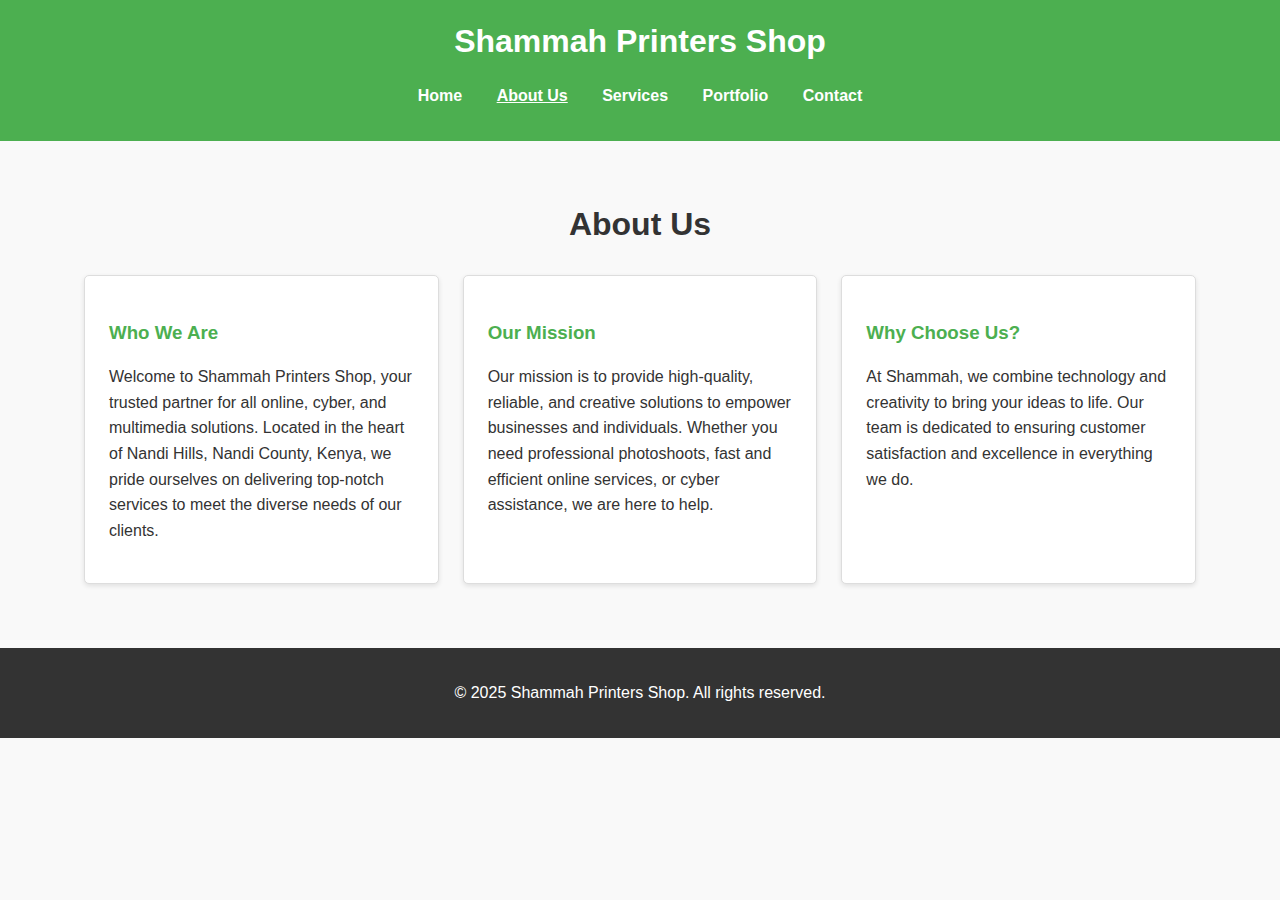
<file: about.html>
<!DOCTYPE html>
<html lang="en">
<head>
    <meta charset="UTF-8">
    <meta name="viewport" content="width=device-width, initial-scale=1.0">
    <title>About Us - Shammah Printers Shop</title>
    <style>
        /* General Reset */
        body {
            margin: 0;
            font-family: Arial, sans-serif;
            line-height: 1.6;
            color: #333;
            background: #f9f9f9;
        }

        .container {
            width: 90%;
            max-width: 1200px;
            margin: auto;
        }

        /* Header */
        header {
            background: #4CAF50;
            color: #fff;
            padding: 1rem 0;
            text-align: center;
        }

        header h1 {
            margin: 0;
            display: inline-block;
            vertical-align: middle;
        }

        /* Navigation */
        nav ul {
            list-style: none;
            padding: 0;
            text-align: center;
        }

        nav ul li {
            display: inline;
            margin: 0 15px;
        }

        nav ul li a {
            color: #fff;
            text-decoration: none;
            font-weight: bold;
        }

        nav ul li a.active {
            text-decoration: underline;
        }

        /* About Section */
        .about {
            padding: 2rem 0;
            text-align: center;
        }

        .about h2 {
            font-size: 2rem;
            margin-bottom: 1.5rem;
        }

        .about-content {
            display: grid;
            grid-template-columns: repeat(auto-fit, minmax(300px, 1fr));
            gap: 1.5rem;
            padding: 0 20px;
        }

        .about-box {
            background: #fff;
            padding: 1.5rem;
            border: 1px solid #ddd;
            border-radius: 5px;
            box-shadow: 0 2px 5px rgba(0, 0, 0, 0.1);
            text-align: left;
        }

        .about-box h3 {
            color: #4CAF50;
            margin-bottom: 10px;
        }

        /* Footer */
        footer {
            background: #333;
            color: #fff;
            text-align: center;
            padding: 1rem 0;
            margin-top: 2rem;
        }
    </style>
</head>
<body>
    <!-- Header Section -->
    <header>
        <div class="container">
            <h1>Shammah Printers Shop</h1>
            <nav>
                <ul>
                    <li><a href="index.html">Home</a></li>
                    <li><a href="about.html" class="active">About Us</a></li>
                    <li><a href="services.html">Services</a></li>
                    <li><a href="portfolio.html">Portfolio</a></li>
                    <li><a href="contact.html">Contact</a></li>
                </ul>
            </nav>
        </div>
    </header>

    <!-- About Section -->
    <section class="about">
        <div class="container">
            <h2>About Us</h2>
            <div class="about-content">
                <div class="about-box">
                    <h3>Who We Are</h3>
                    <p>Welcome to Shammah Printers Shop, your trusted partner for all online, cyber, and multimedia solutions. Located in the heart of Nandi Hills, Nandi County, Kenya, we pride ourselves on delivering top-notch services to meet the diverse needs of our clients.</p>
                </div>
                <div class="about-box">
                    <h3>Our Mission</h3>
                    <p>Our mission is to provide high-quality, reliable, and creative solutions to empower businesses and individuals. Whether you need professional photoshoots, fast and efficient online services, or cyber assistance, we are here to help.</p>
                </div>
                <div class="about-box">
                    <h3>Why Choose Us?</h3>
                    <p>At Shammah, we combine technology and creativity to bring your ideas to life. Our team is dedicated to ensuring customer satisfaction and excellence in everything we do.</p>
                </div>
            </div>
        </div>
    </section>

    <!-- Footer -->
    <footer>
        <div class="container">
            <p>&copy; 2025 Shammah Printers Shop. All rights reserved.</p>
        </div>
    </footer>
</body>
</html>
</file>
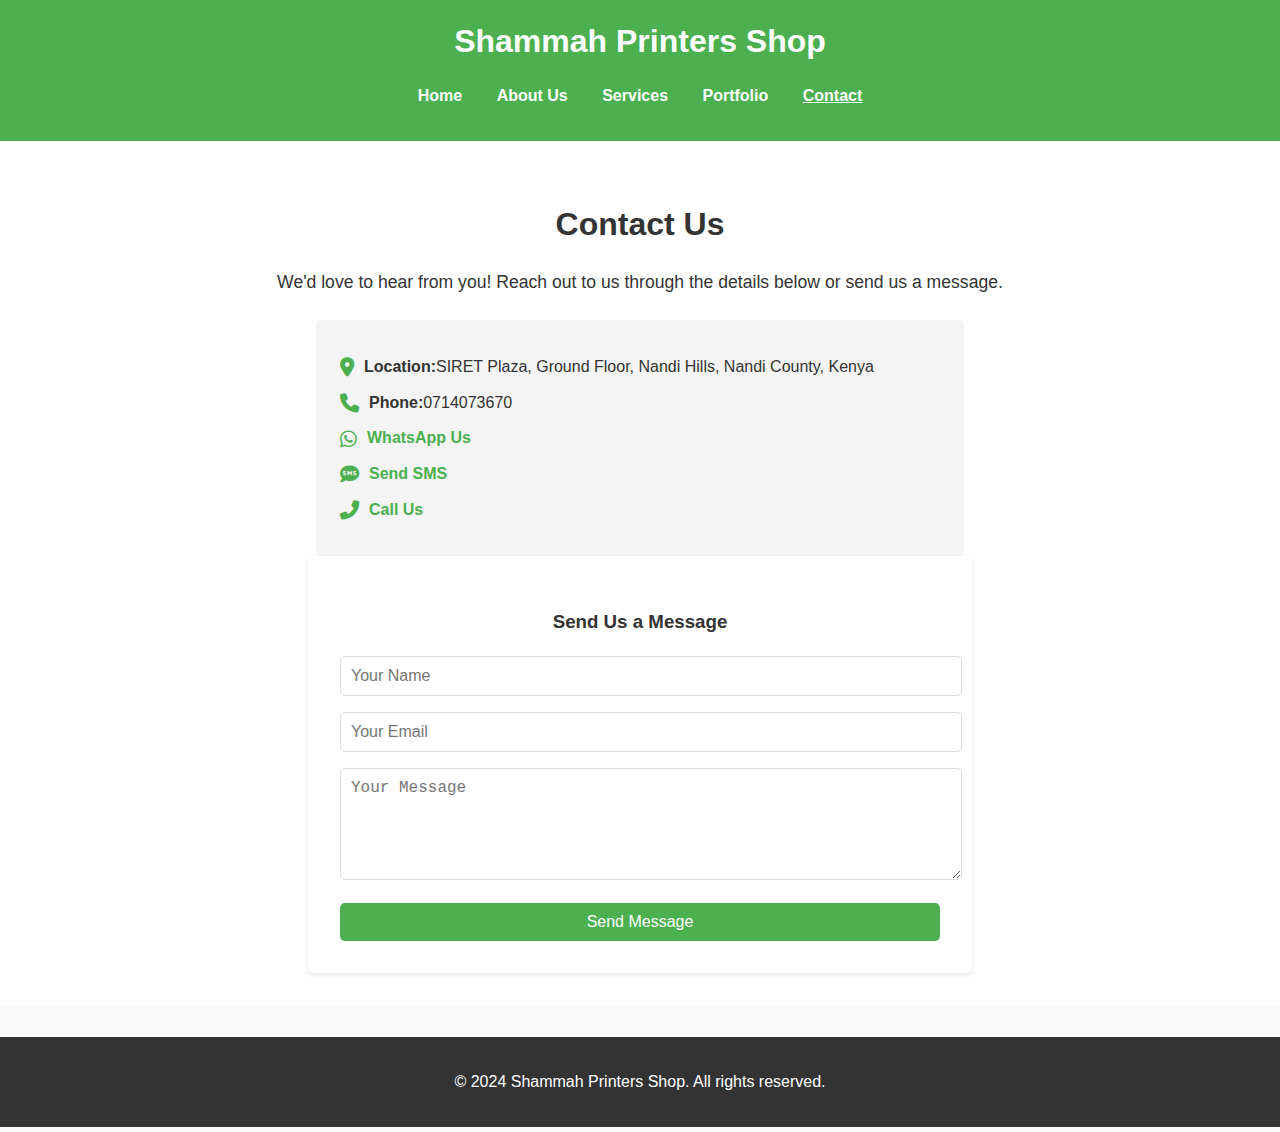
<file: contact.html>
<!DOCTYPE html>
<html lang="en">
<head>
    <meta charset="UTF-8">
    <meta name="viewport" content="width=device-width, initial-scale=1.0">
    <title>Contact Us - Shammah Printers Shop</title>
    <link rel="stylesheet" href="style.css">
    <!-- Font Awesome Icons -->
    <link rel="stylesheet" href="https://cdnjs.cloudflare.com/ajax/libs/font-awesome/6.0.0-beta3/css/all.min.css">
    <style>
        /* General Reset */
        body {
            margin: 0;
            font-family: Arial, sans-serif;
            line-height: 1.6;
            color: #333;
            background: #f9f9f9;
        }

        .container {
            width: 90%;
            max-width: 1200px;
            margin: auto;
        }

        /* Header */
        header {
            background: #4CAF50;
            color: #fff;
            padding: 1rem 0;
            text-align: center;
        }

        header h1 {
            margin: 0;
            display: inline-block;
            vertical-align: middle;
        }

        /* Navigation */
        nav ul {
            list-style: none;
            padding: 0;
            text-align: center;
        }

        nav ul li {
            display: inline;
            margin: 0 15px;
        }

        nav ul li a {
            color: #fff;
            text-decoration: none;
            font-weight: bold;
        }

        nav ul li a.active {
            text-decoration: underline;
        }

        /* Contact Section */
        .contact {
            padding: 2rem 0;
            text-align: center;
            background: #fff;
        }

        .contact h2 {
            font-size: 2rem;
            margin-bottom: 1rem;
        }

        .contact p {
            font-size: 1.1rem;
            margin-bottom: 1.5rem;
        }

        .contact-details {
            text-align: left;
            background: #f4f4f4;
            padding: 1.5rem;
            border-radius: 5px;
            max-width: 600px;
            margin: auto;
        }

        .contact-details p {
            font-size: 1rem;
            margin: 10px 0;
            display: flex;
            align-items: center;
        }

        .contact-details i {
            color: #4CAF50;
            margin-right: 10px;
            font-size: 1.2rem;
        }

        .contact-details a {
            color: #4CAF50;
            text-decoration: none;
            font-weight: bold;
        }

        .contact-details a:hover {
            text-decoration: underline;
        }

        /* Contact Form */
        .contact-form {
            margin-top: 2rem;
            background: #fff;
            padding: 2rem;
            border-radius: 5px;
            box-shadow: 0 2px 5px rgba(0, 0, 0, 0.1);
            max-width: 600px;
            margin: auto;
        }

        .contact-form input,
        .contact-form textarea {
            width: 100%;
            padding: 10px;
            margin-bottom: 1rem;
            border: 1px solid #ddd;
            border-radius: 5px;
            font-size: 1rem;
        }

        .contact-form button {
            width: 100%;
            padding: 10px;
            background: #4CAF50;
            color: #fff;
            border: none;
            border-radius: 5px;
            font-size: 1rem;
            cursor: pointer;
        }

        .contact-form button:hover {
            background: #45a049;
        }

        /* Footer */
        footer {
            background: #333;
            color: #fff;
            text-align: center;
            padding: 1rem 0;
            margin-top: 2rem;
        }
    </style>
</head>
<body>
    <!-- Header Section -->
    <header>
        <div class="container">
            <h1>Shammah Printers Shop</h1>
            <nav>
                <ul>
                    <li><a href="index.html">Home</a></li>
                    <li><a href="about.html">About Us</a></li>
                    <li><a href="services.html">Services</a></li>
                    <li><a href="portfolio.html">Portfolio</a></li>
                    <li><a href="contact.html" class="active">Contact</a></li>
                </ul>
            </nav>
        </div>
    </header>

    <!-- Contact Section -->
    <section class="contact">
        <div class="container">
            <h2>Contact Us</h2>
            <p>We'd love to hear from you! Reach out to us through the details below or send us a message.</p>

            <div class="contact-details">
                <p><i class="fas fa-map-marker-alt"></i> <strong>Location:</strong> SIRET Plaza, Ground Floor, Nandi Hills, Nandi County, Kenya</p>
                <p><i class="fas fa-phone"></i> <strong>Phone:</strong> 0714073670</p>
                <p><i class="fab fa-whatsapp"></i> <a href="https://wa.me/254714073670" target="_blank">WhatsApp Us</a></p>
                <p><i class="fas fa-sms"></i> <a href="sms:+254714073670?body=Hello" target="_blank">Send SMS</a></p>
                <p><i class="fas fa-phone-alt"></i> <a href="tel:+254714073670">Call Us</a></p>
            </div>

            <!-- Contact Form -->
            <div class="contact-form">
                <h3>Send Us a Message</h3>
                <form action="mailto:your_email@example.com" method="post" enctype="text/plain">
                    <input type="text" name="name" placeholder="Your Name" required>
                    <input type="email" name="email" placeholder="Your Email" required>
                    <textarea name="message" rows="5" placeholder="Your Message" required></textarea>
                    <button type="submit">Send Message</button>
                </form>
            </div>
        </div>
    </section>

    <!-- Footer -->
    <footer>
        <div class="container">
            <p>&copy; 2024 Shammah Printers Shop. All rights reserved.</p>
        </div>
    </footer>
</body>
</html>
</file>
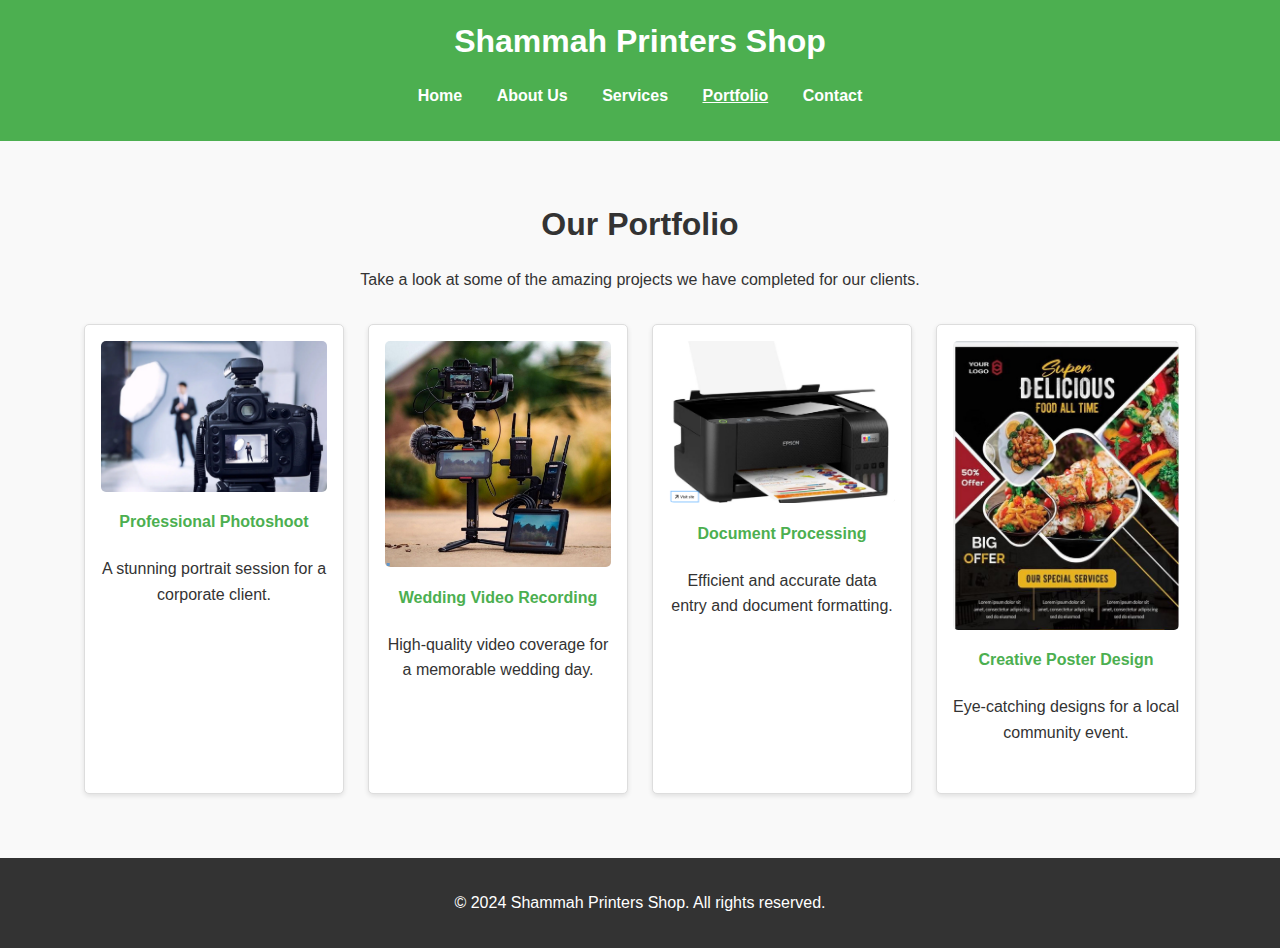
<file: portfolio.html>
<!DOCTYPE html>
<html lang="en">
<head>
    <meta charset="UTF-8">
    <meta name="viewport" content="width=device-width, initial-scale=1.0">
    <title>Portfolio - Shammah Printers Shop</title>
    <style>
        /* General Reset */
        body {
            margin: 0;
            font-family: Arial, sans-serif;
            line-height: 1.6;
            color: #333;
            background: #f9f9f9;
        }

        .container {
            width: 90%;
            max-width: 1200px;
            margin: auto;
        }

        /* Header */
        header {
            background: #4CAF50;
            color: #fff;
            padding: 1rem 0;
            text-align: center;
        }

        header h1 {
            margin: 0;
            display: inline-block;
            vertical-align: middle;
        }

        /* Navigation */
        nav ul {
            list-style: none;
            padding: 0;
            text-align: center;
        }

        nav ul li {
            display: inline;
            margin: 0 15px;
        }

        nav ul li a {
            color: #fff;
            text-decoration: none;
            font-weight: bold;
        }

        nav ul li a.active {
            text-decoration: underline;
        }

        /* Portfolio Section */
        .portfolio {
            padding: 2rem 0;
            text-align: center;
        }

        .portfolio h2 {
            font-size: 2rem;
            margin-bottom: 1rem;
        }

        .portfolio p {
            margin-bottom: 2rem;
        }

        .portfolio-gallery {
            display: grid;
            grid-template-columns: repeat(auto-fit, minmax(250px, 1fr));
            gap: 1.5rem;
            padding: 0 20px;
        }

        .portfolio-item {
            background: #fff;
            padding: 1rem;
            border: 1px solid #ddd;
            border-radius: 5px;
            box-shadow: 0 2px 5px rgba(0, 0, 0, 0.1);
            text-align: center;
            transition: transform 0.3s ease, box-shadow 0.3s ease;
        }

        .portfolio-item:hover {
            transform: translateY(-5px);
            box-shadow: 0 4px 8px rgba(0, 0, 0, 0.2);
        }

        .portfolio-item img {
            width: 100%;
            height: auto;
            border-radius: 5px;
        }

        .portfolio-item h4 {
            color: #4CAF50;
            margin-top: 10px;
        }

        /* Footer */
        footer {
            background: #333;
            color: #fff;
            text-align: center;
            padding: 1rem 0;
            margin-top: 2rem;
        }
    </style>
</head>
<body>
    <!-- Header Section -->
    <header>
        <div class="container">
            <h1>Shammah Printers Shop</h1>
            <nav>
                <ul>
                    <li><a href="index.html">Home</a></li>
                    <li><a href="about.html">About Us</a></li>
                    <li><a href="services.html">Services</a></li>
                    <li><a href="portfolio.html" class="active">Portfolio</a></li>
                    <li><a href="contact.html">Contact</a></li>
                </ul>
            </nav>
        </div>
    </header>

    <!-- Portfolio Section -->
    <section class="portfolio">
        <div class="container">
            <h2>Our Portfolio</h2>
            <p>Take a look at some of the amazing projects we have completed for our clients.</p>
            <div class="portfolio-gallery">
                <div class="portfolio-item">
                    <img src="P1.png" alt="Project 1">
                    <h4>Professional Photoshoot</h4>
                    <p>A stunning portrait session for a corporate client.</p>
                </div>
                <div class="portfolio-item">
                    <img src="P2.png" alt="Project 2">
                    <h4>Wedding Video Recording</h4>
                    <p>High-quality video coverage for a memorable wedding day.</p>
                </div>
                <div class="portfolio-item">
                    <img src="P3.png" alt="Project 3">
                    <h4>Document Processing</h4>
                    <p>Efficient and accurate data entry and document formatting.</p>
                </div>
                <div class="portfolio-item">
                    <img src="P4.png" alt="Project 4">
                    <h4>Creative Poster Design</h4>
                    <p>Eye-catching designs for a local community event.</p>
                </div>
            </div>
        </div>
    </section>

    <!-- Footer -->
    <footer>
        <div class="container">
            <p>&copy; 2024 Shammah Printers Shop. All rights reserved.</p>
        </div>
    </footer>
</body>
</html>
</file>
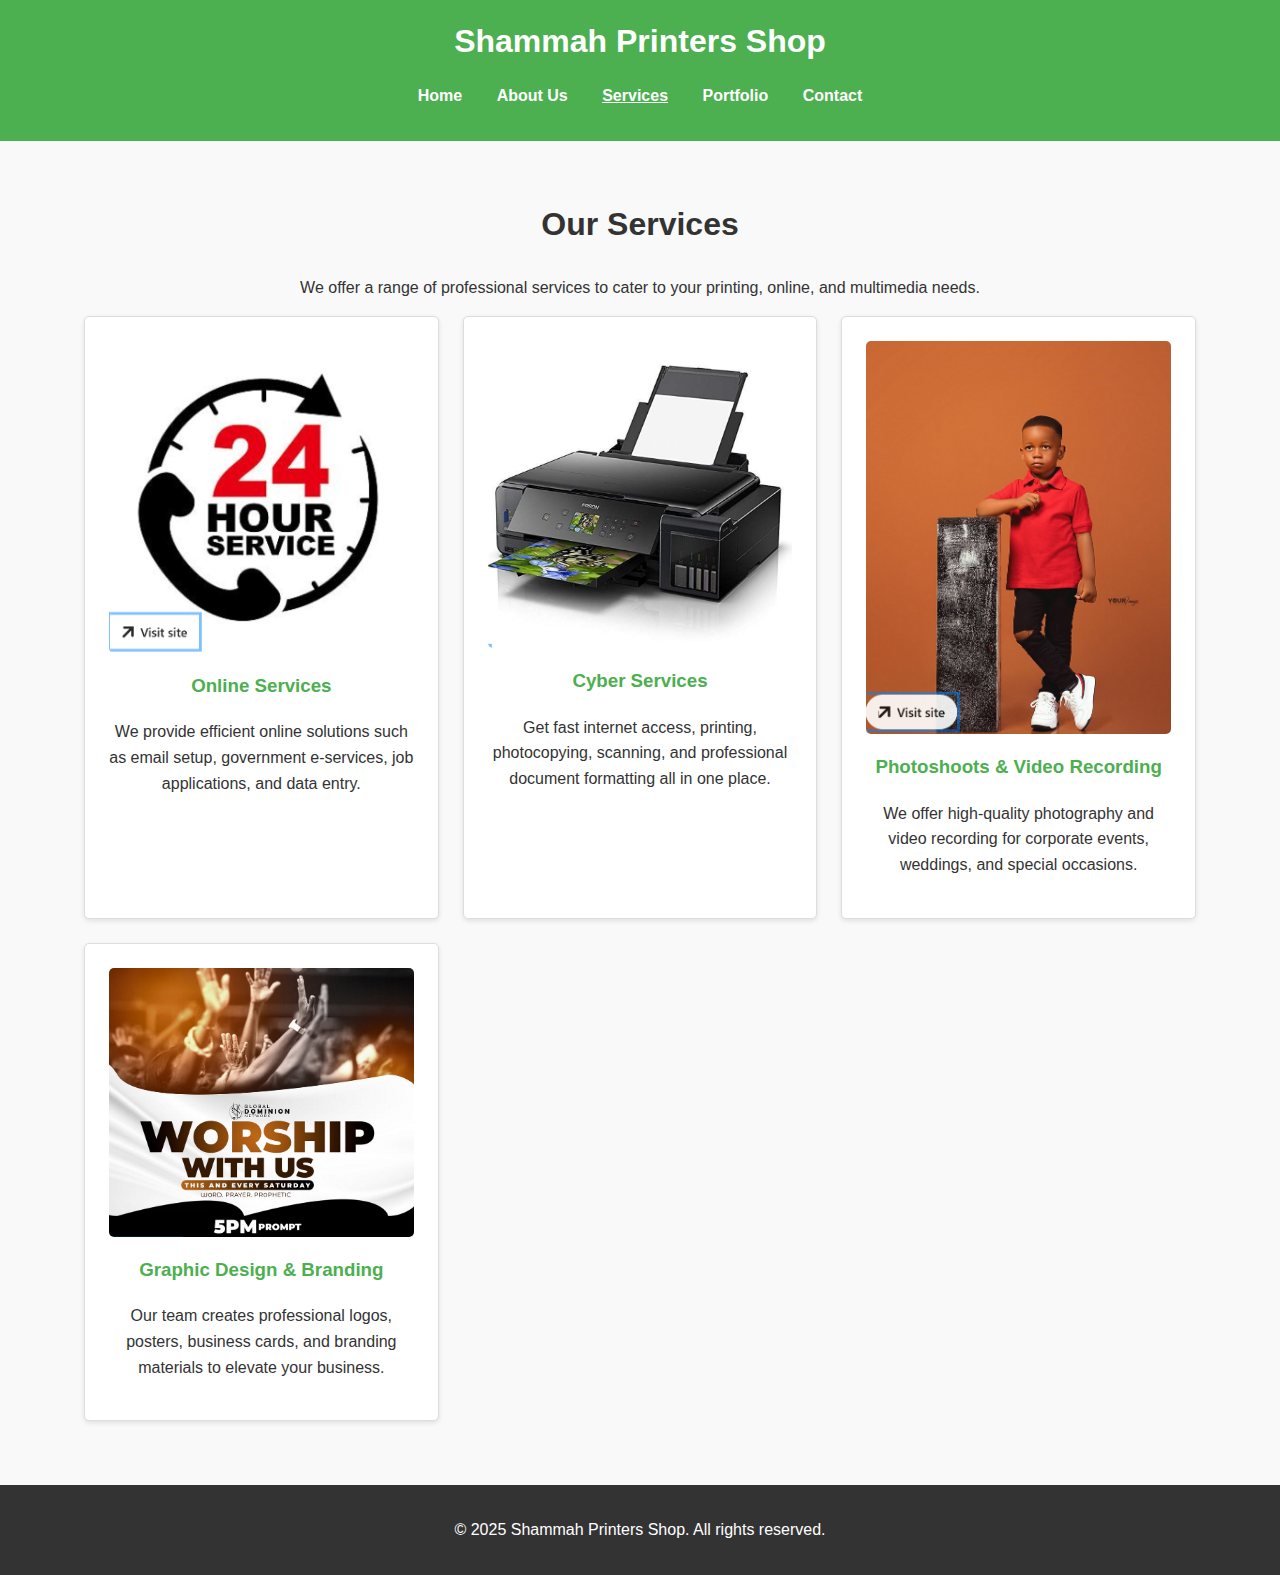
<file: services.html>
<!DOCTYPE html>
<html lang="en">
<head>
    <meta charset="UTF-8">
    <meta name="viewport" content="width=device-width, initial-scale=1.0">
    <title>Our Services - Shammah Printers Shop</title>
    <style>
        /* General Reset */
        body {
            margin: 0;
            font-family: Arial, sans-serif;
            line-height: 1.6;
            color: #333;
            background: #f9f9f9;
        }

        .container {
            width: 90%;
            max-width: 1200px;
            margin: auto;
        }

        /* Header */
        header {
            background: #4CAF50;
            color: #fff;
            padding: 1rem 0;
            text-align: center;
        }

        header h1 {
            margin: 0;
            display: inline-block;
            vertical-align: middle;
        }

        /* Navigation */
        nav ul {
            list-style: none;
            padding: 0;
            text-align: center;
        }

        nav ul li {
            display: inline;
            margin: 0 15px;
        }

        nav ul li a {
            color: #fff;
            text-decoration: none;
            font-weight: bold;
        }

        nav ul li a.active {
            text-decoration: underline;
        }

        /* Services Section */
        .services {
            padding: 2rem 0;
            text-align: center;
        }

        .services h2 {
            font-size: 2rem;
            margin-bottom: 1.5rem;
        }

        .service-items {
            display: grid;
            grid-template-columns: repeat(auto-fit, minmax(300px, 1fr));
            gap: 1.5rem;
            padding: 0 20px;
        }

        .service-item {
            background: #fff;
            padding: 1.5rem;
            border: 1px solid #ddd;
            border-radius: 5px;
            box-shadow: 0 2px 5px rgba(0, 0, 0, 0.1);
            transition: transform 0.3s ease, box-shadow 0.3s ease;
        }

        .service-item:hover {
            transform: translateY(-5px);
            box-shadow: 0 4px 8px rgba(0, 0, 0, 0.2);
        }

        .service-item img {
            width: 100%;
            height: auto;
            border-radius: 5px;
        }

        .service-item h3 {
            color: #4CAF50;
            margin-top: 10px;
        }

        /* Footer */
        footer {
            background: #333;
            color: #fff;
            text-align: center;
            padding: 1rem 0;
            margin-top: 2rem;
        }
    </style>
</head>
<body>
    <!-- Header Section -->
    <header>
        <div class="container">
            <h1>Shammah Printers Shop</h1>
            <nav>
                <ul>
                    <li><a href="index.html">Home</a></li>
                    <li><a href="about.html">About Us</a></li>
                    <li><a href="services.html" class="active">Services</a></li>
                    <li><a href="portfolio.html">Portfolio</a></li>
                    <li><a href="contact.html">Contact</a></li>
                </ul>
            </nav>
        </div>
    </header>

    <!-- Services Section -->
    <section class="services">
        <div class="container">
            <h2>Our Services</h2>
            <p>We offer a range of professional services to cater to your printing, online, and multimedia needs.</p>
            <div class="service-items">
                <div class="service-item">
                    <img src="service1.png" alt="Online Services">
                    <h3>Online Services</h3>
                    <p>We provide efficient online solutions such as email setup, government e-services, job applications, and data entry.</p>
                </div>
                <div class="service-item">
                    <img src="service2.png" alt="Cyber Services">
                    <h3>Cyber Services</h3>
                    <p>Get fast internet access, printing, photocopying, scanning, and professional document formatting all in one place.</p>
                </div>
                <div class="service-item">
                    <img src="service3.png" alt="Photoshoots">
                    <h3>Photoshoots & Video Recording</h3>
                    <p>We offer high-quality photography and video recording for corporate events, weddings, and special occasions.</p>
                </div>
                <div class="service-item">
                    <img src="service4.png" alt="Graphic Design">
                    <h3>Graphic Design & Branding</h3>
                    <p>Our team creates professional logos, posters, business cards, and branding materials to elevate your business.</p>
                </div>
            </div>
        </div>
    </section>

    <!-- Footer -->
    <footer>
        <div class="container">
            <p>&copy; 2025 Shammah Printers Shop. All rights reserved.</p>
        </div>
    </footer>
</body>
</html>
</file>
<file: style.css>
/* General Reset */
body {
    margin: 0;
    font-family: Arial, sans-serif;
    line-height: 1.6;
    color: #333;
}

.container {
    width: 90%;
    max-width: 1200px;
    margin: auto;
}

/* Header */
header {
    background: #4CAF50;
    color: #fff;
    padding: 1rem 0;
}

header h1 {
    text-align: center;
    margin: 0;
}

header nav ul {
    list-style: none;
    padding: 0;
    text-align: center;
}

header nav ul li {
    display: inline;
    margin: 0 15px;
}

header nav ul li a {
    color: #fff;
    text-decoration: none;
    font-weight: bold;
}

/* Hero Section */
.hero {
    background: url('hero-image.jpg') no-repeat center center/cover;
    color: #fff;
    text-align: center;
    padding: 4rem 0;
}

.hero h2 {
    font-size: 2.5rem;
    margin-bottom: 1rem;
}

.hero p {
    font-size: 1.2rem;
    margin-bottom: 1.5rem;
}

.hero .btn {
    background: #ff9800;
    color: #fff;
    padding: 0.8rem 1.5rem;
    text-decoration: none;
    font-size: 1rem;
    border-radius: 5px;
}

.hero .btn:hover {
    background: #e68a00;
}

/* Services Overview */
.services-overview {
    padding: 2rem 0;
    background: #f9f9f9;
    text-align: center;
}

.services-overview h3 {
    font-size: 2rem;
    margin-bottom: 1.5rem;
}

.service-items {
    display: grid;
    grid-template-columns: repeat(auto-fit, minmax(250px, 1fr));
    gap: 1.5rem;
}

.service-item {
    background: #fff;
    padding: 1rem;
    border: 1px solid #ddd;
    border-radius: 5px;
    box-shadow: 0 2px 5px rgba(0, 0, 0, 0.1);
}

.service-item h4 {
    margin-bottom: 0.5rem;
}

/* Footer */
footer {
    background: #333;
    color: #fff;
    text-align: center;
    padding: 1rem 0;
    margin-top: 2rem;
}
</file>
